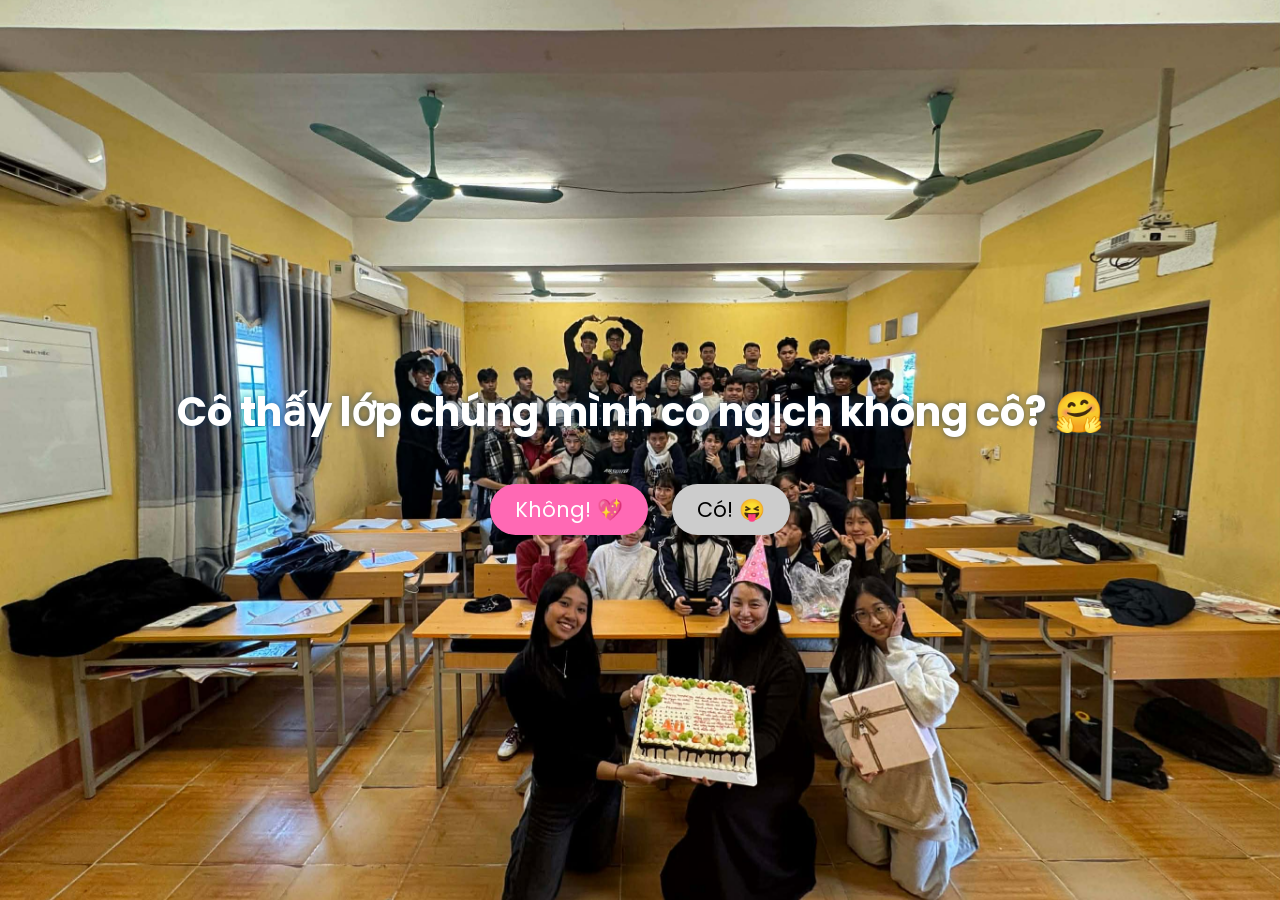
<file: fun.html>
<!DOCTYPE html>
<html lang="vi">
<head>
  <meta charset="UTF-8">
  <meta name="viewport" content="width=device-width, initial-scale=1.0">
  <title>Câu hỏi nhỏ 💕</title>
  <link rel="stylesheet" href="css/style.css">
  <style>
    body {
       background: url("background2.png") no-repeat center center fixed;
    background-size: cover;
      color: #fff;
      text-align: center;
      display: flex;
      flex-direction: column;
      justify-content: center;
      align-items: center;
      height: 100vh;
      font-family: 'Poppins', sans-serif;
      text-shadow: 0 0 6px rgba(0, 50, 100, 0.6);
    }

    h1 {
      font-size: 2.5rem;
      margin-bottom: 2rem;
    }

    #yesBtn, #noBtn {
      padding: 10px 25px;
      border: none;
      border-radius: 40px;
      font-size: 1.3rem;
      margin: 10px;
      cursor: pointer;
      transition: 0.3s;
    }

    #yesBtn {
      background-color: #ff69b4;
      color: white;
    }

    #yesBtn:hover {
      background-color: #ff85c1;
    }

    #noBtn {
      background-color: #ccc;
      color: black;
      position: relative;
    }

    #heartLoader {
      display: none;
      font-size: 2rem;
      margin-top: 20px;
    }

    #resultContainer {
      display: none;
      margin-top: 30px;
    }

    #resultContainer p {
      font-size: 2rem;
      color: #f7f7f7;
    }

    #gifResult {
      width: 200px;
      margin-top: 15px;
    }

    /* 🌸 Nút "Tiếp tục" màu hồng */
    .next-btn {
      display: inline-block;
      background-color: #ff69b4;
      color: #fff;
      font-size: 1.2rem;
      font-weight: 600;
      text-decoration: none;
      padding: 10px 25px;
      border-radius: 40px;
      margin-top: 15px;
      box-shadow: 0 0 15px rgba(255, 105, 180, 0.5);
      transition: all 0.3s ease;
    }

    .next-btn:hover {
      background-color: #ff85c1;
      box-shadow: 0 0 25px rgba(255, 153, 204, 0.8);
      transform: scale(1.05);
    }
  </style>
</head>
<body>

  <h1>Cô thấy lớp chúng mình có ngịch không cô? 🤗</h1>

  <div class="buttons">
    <button id="yesBtn">Không! 💖</button>
    <button id="noBtn">Có! 😝</button>
  </div>

  <div id="heartLoader">😗😗😗</div>

  <div id="resultContainer">
    <p>Đúng là không nghịch cô nhỉ 🤣</p>
    <br>
    <!-- 🔹 Thay link cũ bằng nút hồng -->
    <a href="test.html" class="next-btn">🌸 Tiếp tục 🌸</a>
  </div>

  <script>
    const yesBtn = document.querySelector("#yesBtn");
    const noBtn = document.querySelector("#noBtn");
    const heartLoader = document.querySelector("#heartLoader");
    const resultContainer = document.querySelector("#resultContainer");
    const gifResult = document.querySelector("#gifResult");

    // "Không" chạy trốn
    noBtn.addEventListener("mouseover", () => {
      const containerWidth = window.innerWidth;
      const containerHeight = window.innerHeight;

      const newX = Math.floor(Math.random() * (containerWidth - noBtn.offsetWidth));
      const newY = Math.floor(Math.random() * (containerHeight - noBtn.offsetHeight));

      noBtn.style.position = "absolute";
      noBtn.style.left = `${newX}px`;
      noBtn.style.top = `${newY}px`;
    });

    // "Có" → hiện tim & kết quả
    yesBtn.addEventListener("click", () => {
      heartLoader.style.display = "block";

      setTimeout(() => {
        heartLoader.style.display = "none";
        resultContainer.style.display = "block";
      }, 1000);
    });
  </script>
</body>
</html>
</file>
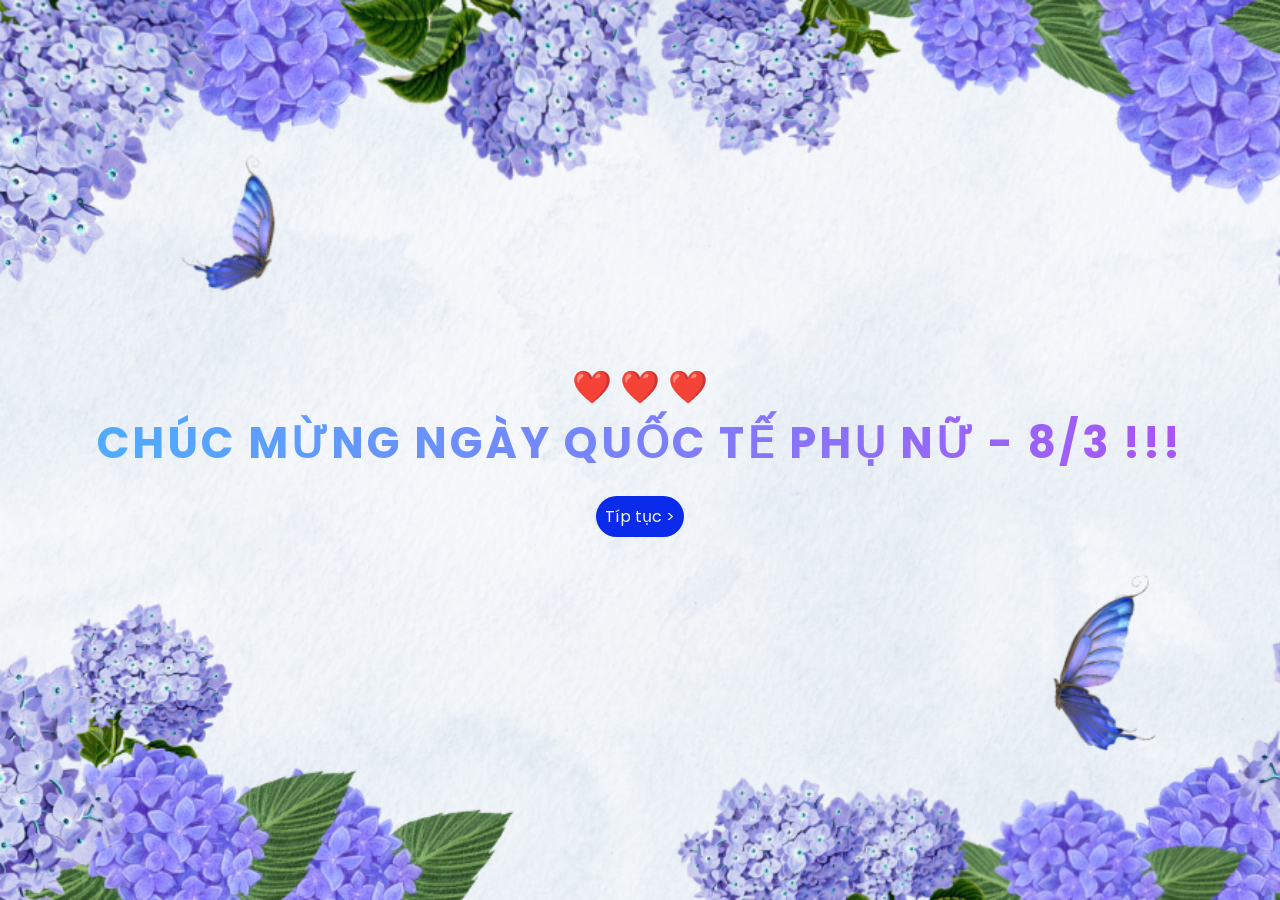
<file: index2.html>
<!DOCTYPE html>
<html lang="vi">

<head>
    <meta charset="UTF-8">
    <meta http-equiv="X-UA-Compatible" content="IE=edge">
    <meta name="viewport" content="width=device-width, initial-scale=1.0">
    <link rel="stylesheet" href="css/style.css">
    <link rel="icon" href="img/flowers.png" type="image/x-icon">
    <title>Flowers</title>
</head>

<body>
    <div class="greetings">
        <span>❤️</span>
        <span>❤️</span>
        <span>❤️</span>
    </div>
    <div class="description">
        <span>Chúc mừng ngày Quốc tế Phụ nữ - 8/3 !!!</span>
    </div>
    <div class="button">
        <button class="botones">
            <a href="fun.html" style="color: #f6f6f6;">Típ tục ></a>
        </button>
    </div>

</body>

</html>
</file>
<file: css/style.css>
@import url('https://fonts.googleapis.com/css2?family=Playfair+Display:wght@700&display=swap');
@import url('https://fonts.googleapis.com/css2?family=Poppins:ital,wght@0,500;1,900&display=swap');
*{
    font-family: 'Poppins',cursive;
}
body {
  margin: 0;
  padding: 0;
  height: 100vh;

  background-image: url("background83teacher.png");
  background-size: cover;
  background-position: center;
  background-repeat: no-repeat;

  font-family: "Great Vibes", cursive;
  display: flex;
  flex-direction: column;
  justify-content: center;
  align-items: center;
}
.botones{
    padding: 9px;
    border-radius: 80px;
    background-color: transparent;
    border: none;
}

.botones a{
    background-color: #0a2be9;
    padding: 9px;
    border-radius: 80px;
    -webkit-border-radius: 80px;
    -moz-border-radius: 80px;
    -ms-border-radius: 80px;
    -o-border-radius: 80px;

}

.botones a:focus{
    background-color: rgb(50, 194, 194);
}

@import url('https://fonts.googleapis.com/css2?family=Great+Vibes&display=swap');

.greetings {
    font-family: 'Great Vibes', cursive;
    font-size: 2rem;
    font-weight: 400;
    color: #ff69b4;
}

.greetings > span {
    animation: glow 2s ease-in-out infinite;
}

@keyframes glow {
    0%, 100% {
        color: #fff0f6;
        text-shadow: 0 0 12px #ff5bbd, 0 0 50px #ff80d0, 0 0 100px #ffb3e0;
    }
    50%, 90% {
        color: #ff69b4;
        text-shadow: none;
    }
}

.greetings > span{
    animation: glow 2.5s ease-in-out infinite;
}
@keyframes glow{
    0%, 100%{
        color: #fff;
        text-shadow: 0 0 12px #8448de, 0 0 50px #ee54f3, 0 0 100px #8f1f55;
    }
    10%, 90%{
        color: #a79fa5;
        text-shadow: none;
    }
}
.greetings > span:nth-child(1) { animation-delay: 0.2s; }
.greetings > span:nth-child(2) { animation-delay: 0.6s; }
.greetings > span:nth-child(3) { animation-delay: 1s; }
.greetings > span:nth-child(4) { animation-delay: 1.4s; }

.description{
    font-family: 'Playfair Display', serif;
    font-size: 2.7rem;
    margin-bottom: 20px;

    text-transform: uppercase; /* chữ hoa */
    letter-spacing: 3px;

    background: linear-gradient(90deg, #4facfe, #a855f7); /* lam → tím */
    -webkit-background-clip: text;
    background-clip: text;
    -webkit-text-fill-color: transparent;

    font-weight: 700;
}

.button a{
    text-decoration: none;
    font-size: 1rem;
    color: #111;
}

@media screen and (max-width:574px){
    .greetings{
        display: block;
        font-size: 4rem;
        font-weight: 800;
        text-align: center;
    }
    .description{
        font-size: 2rem;
    }
    
    .button a{
        font-size: 1rem;
    }

}
</file>
